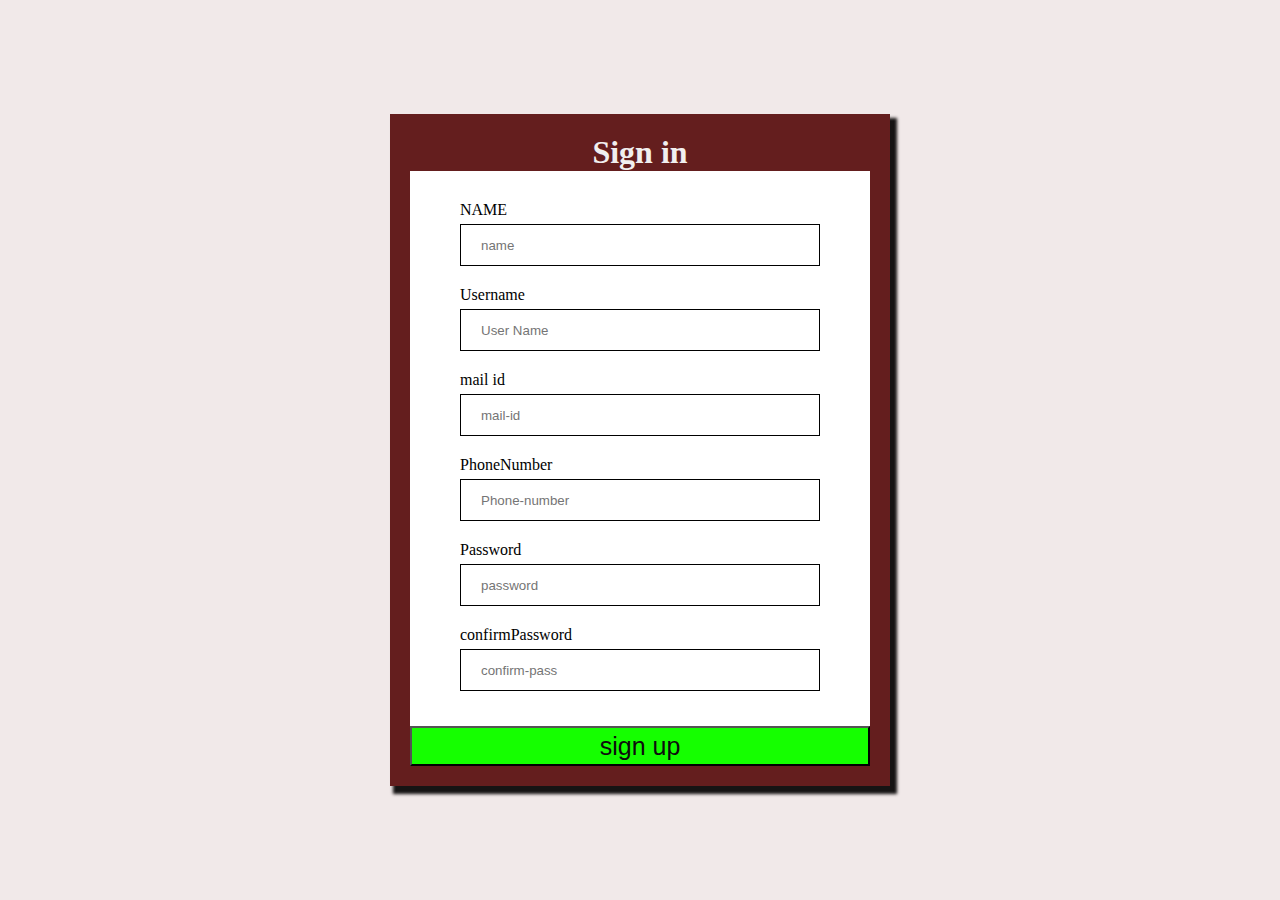
<file: index.html>
<!DOCTYPE html>
<html lang="en">
<head>
    <meta charset="UTF-8">
    <meta http-equiv="X-UA-Compatible" content="IE=edge">
    <meta name="viewport" content="width=device-width, initial-scale=1.0">
    <title>Document</title>
    <link rel="stylesheet" href="style.css" class="css">
</head>
<body>
    <div class="Sign-in">
        <h1>
            Sign in
        </h1>
        <div class="form-container">
            <form action="#" id="signup-form">
                <div class="form-field">
                    <label for="Name">NAME</label>
                    <input type="text" placeholder="name" id="Name" name = "Name">
                    <div class="error-message" id="name-error"></div>
                </div>
               <div class="form-field">
                   <label for="Username">Username</label>
                   <input type="text" placeholder="User Name" id="Username" name="username">
                   <div class="error-message" id="username-error"></div>
               </div>
               <div class="form-field">
                   <label for="mail-id">mail id</label>
                   <input type="text" placeholder="mail-id" id="mail-id" name="mail-id">
                   <div class="error-message" id="mail-id-error"></div>
               </div>
               <div class="form-field">
                   <label for="Phonenumber">PhoneNumber</label>
                   <input type="number" placeholder="Phone-number" id="Phonenumber" name = "phoneNumber">
                   <div class="error-message" id="phoneNumber-error"></div>
               </div>
               <div class="form-field">
                   <label for="Password">Password</label>
                   <input type="password" placeholder="password" id="Password" name="password">
                   <div class="error-message" id="password-error"></div>
               </div>
               <div class="form-field">
                   <label for="confirm-pass">confirmPassword</label>
                   <input type="password" placeholder="confirm-pass" id="confirmpassword" name="confirmPassword">
                   <div class="error-message" id="confirmPassword-error"></div>
               </div>
               <div class="submission-section">
                   <button type="submit">sign up</button>
               </div>
             

             
            </form>
        </div>
    </div>
    <script src="./script.js"></script>
    
</body>
</html>
</file>
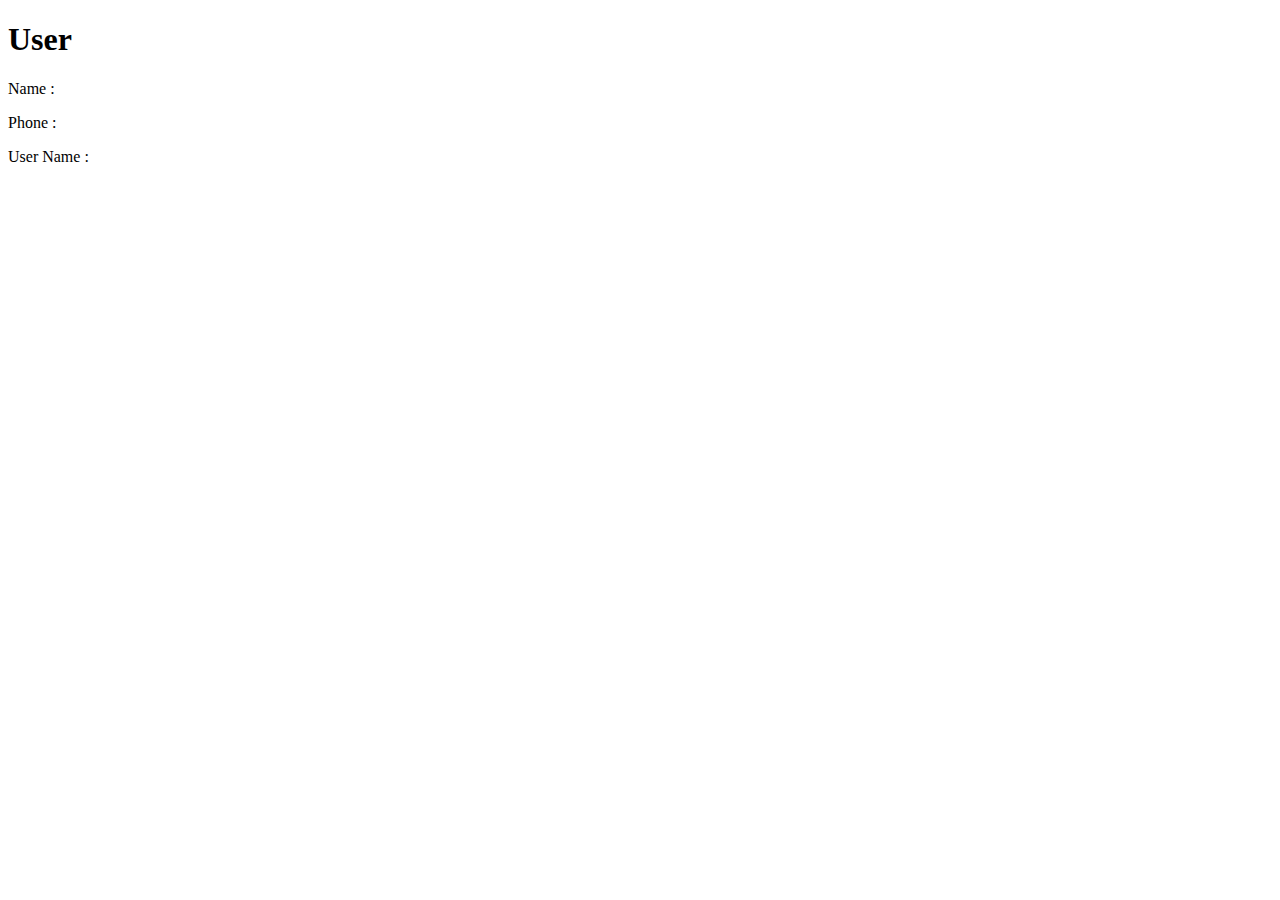
<file: user.html>
<!DOCTYPE html>
<html lang="en">
<head>
    <meta charset="UTF-8">
    <meta http-equiv="X-UA-Compatible" content="IE=edge">
    <meta name="viewport" content="width=device-width, initial-scale=1.0">
    <title>Document</title>
</head>
<body>
    <h1>User</h1>
    <p>
        Name : <span id="name">

        </span>
    </p>
    <p>
        Phone : <span id="phone">

        </span>
    </p>
    <p>
        User Name : <span id="username">

        </span>
    </p>

    <script>
        function _(id){
            return document.getElementById(id);
        }
        var url = new URL(location.href);
        var id = url.searchParams.get("id");
    
        // const getRequest = (url)=> new Promise((resolve,reject)=>{
        //     var xhr = new XMLHttpRequest();s
        //     xhr.onreadystatechange = ()=>{
        //         if(xhr.readyState === 4 && xhr.status ==200){
        //             resolve(JSON.parse(xhr.responseText));
        //         }else if(this.readyState === 4){
        //             reject(xhr.statusText);
        //         }
        //     }    

                // xhr.open("GET",url,true);
                // xhr.send();
        // });
        const Fetch = (...params)=>fetch(...params).then(res=>res.json())  

    //     // var xhttp = new XMLHttpRequest();
    //     xhttp.onreadystatechange = function() {
    //         if(this.readyState == 4 && this.status==200){
    //             var result = JSON.parse(this.responseText); //http
    //         _("name").innerHTML = result.name;
    //         _("phone").innerHTML = result.phone;
    //         _("username").innerHTML = result.username;
    //     }
    // };
    // xhttp.open("GET", "http://192.168.1.39:3000/user/"+id, true);
    // xhttp.send();
Fetch("http://192.168.1.39:3000/user/"+id)
.then((result)=>{
       _("name").innerHTML = result.name;
       _("phone").innerHTML = result.phone;
     _("username").innerHTML = result.username;

}).catch((err)=>{
    console.log(err);
});
    </script>
</body>
</html>
</file>
<file: style.css>
*{
    margin: 0px;
    box-sizing: border-box;
}
html,body{
    height: 100%;

}
body{
    background-color :rgb(241, 233, 233);
    display: grid;
    place-items: center;
}
.Sign-in{
    max-width: 500px;
    width: 100%;
    background-color: rgb(100, 30, 30);
    padding: 20px;
    box-shadow: 5px 6px 3px 2px #161414;
    color: aliceblue;
}
h1{
    text-align: center;
    color: #f1efef;
}
.form-container{
    padding-top: 20px;
    background-color: white;
}
.form-field{
    display: grid;
    padding: 10px 50px;
}
.form-field input{
    height: 25px;
    padding: 20px;
    border:solid 1px black ;
}
label{
    margin-bottom: 5px;
    color: black;
}
.submission-section{
    padding-top: 25px;
    display: grid;
}
.submission-section button{
    height: 40px;
    background-color: rgb(21, 255, 0) ;
    font-size: 25px;
    color:rgb(14, 13, 13) ;
}
.error-message{
    color: red;
}
input::-webkit-inner-spin-button,
input::-webkit-inner-spin-button {
    -webkit-appearance: none;
    margin: 0;
}
input[type=number]{
    -moz-appearance: textfield;
}
</file>
